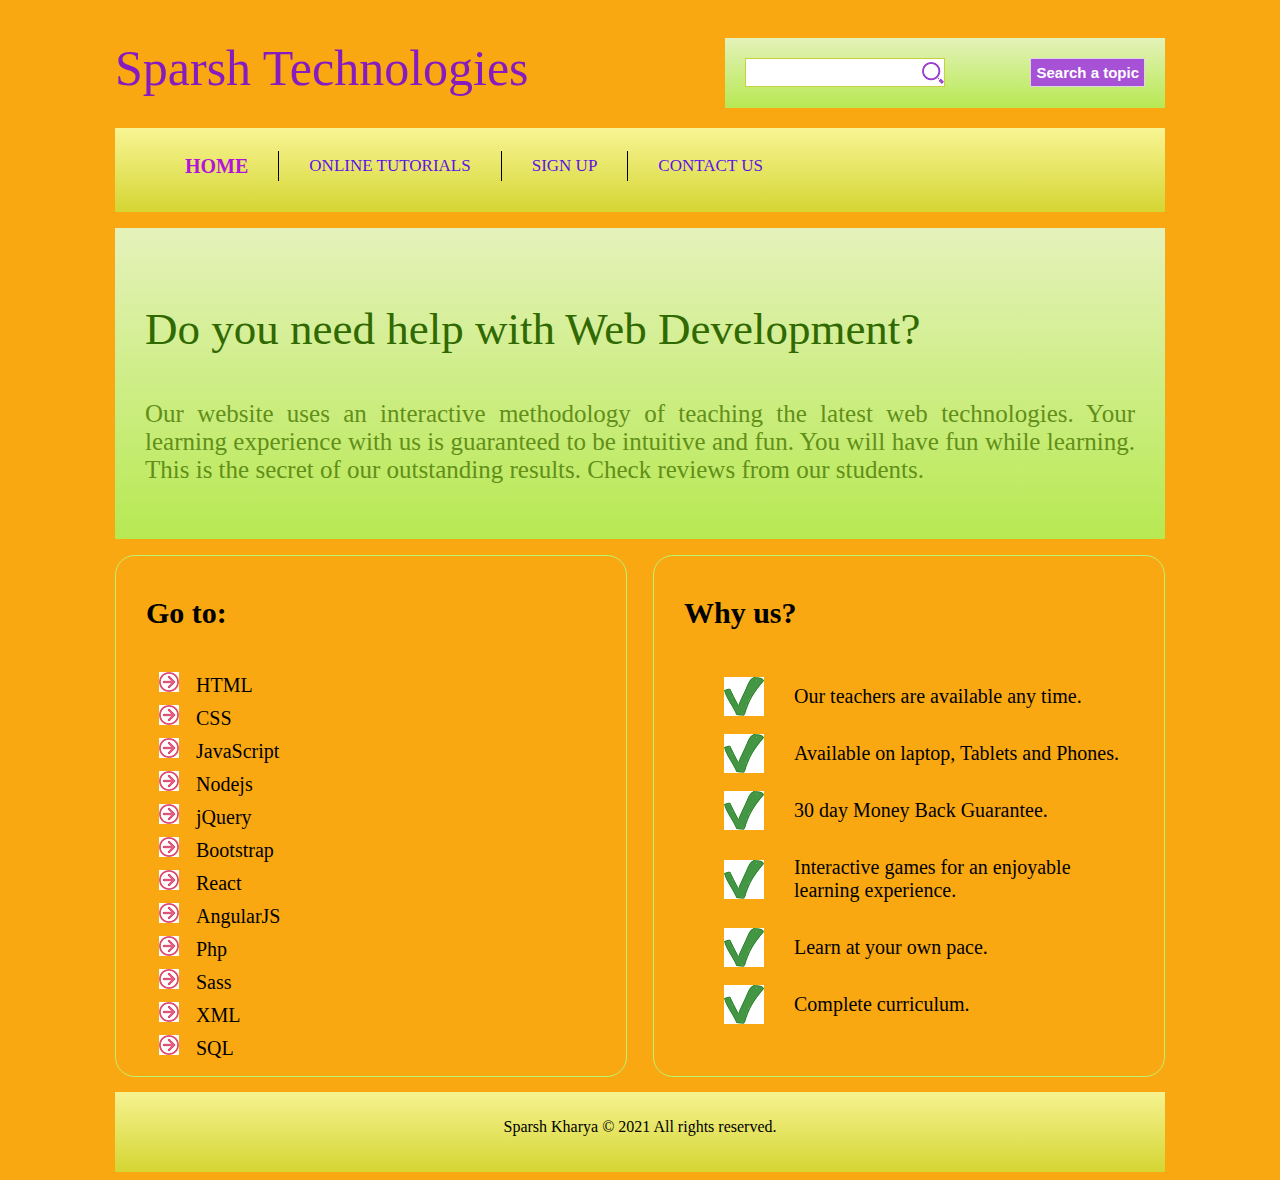
<file: index.html>
<html>
    <head>
        <meta charset="utf-8">
        <title>Sparsh Technologies</title>
        <meta name="viewport" content="width=device-width, initial-scale=1.0, user-scalable=yes">
        <link rel="shortcut icon" href="logo.jfif">
        <link rel="stylesheet" href="styling.css">
    </head>
    
    <body>
        <div id="container">
            <div id="header">
                <div id="brand">
                    <h1><a href="#">Sparsh Technologies</a></h1>
                </div>
                <div id="searchBox">
                    <form method="get">
                        <input type="text" class="text">
                        <input type="submit" value="Search a topic" class="submit">
                    </form>
                </div>
                <div class="clear">
                
                </div>
            </div>
            <div id="menu">
                <ul>
                    <li><a href="#" class="active">Home</a></li>
                    <li><a href="https://www.w3schools.com/">Online Tutorials</a></li>
                    <li><a href="https://sparshkharya.github.io/Login-Form/">Sign up</a></li>
                    <li><a href="https://sparshkharya.github.io/Contact-Form/">Contact us</a></li>
                </ul>
            </div>
            <div id="introduction">
                <h3>Do you need help with Web Development?</h3>
                <p>Our website uses an interactive methodology of teaching the latest web technologies. Your learning experience with us is guaranteed to be intuitive and fun. You will have fun while learning. This is the secret of our outstanding results. Check reviews from our students.</p>
            </div>
            <div id="leftsidebar" class="sidebar">
                <h3>Go to:</h3>
                <ul>
                    <li><a href="https://www.w3schools.com/html/default.asp">HTML</a></li>
                    <li><a href="https://www.w3schools.com/css/default.asp">CSS</a></li>
                    <li><a href="https://www.w3schools.com/js/default.asp">JavaScript</a></li>
                    <li><a href="https://www.w3schools.com/nodejs/default.asp">Nodejs</a></li>
                    <li><a href="https://www.w3schools.com/jquery/default.asp">jQuery</a></li>
                    <li><a href="https://www.w3schools.com/bootstrap/bootstrap_ver.asp">Bootstrap</a></li>
                    <li><a href="https://www.w3schools.com/react/default.asp">React</a></li>
                    <li><a href="https://www.w3schools.com/angular/default.asp">AngularJS</a></li>
                    <li><a href="https://www.w3schools.com/php/default.asp">Php</a></li>
                    <li><a href="https://www.w3schools.com/sass/default.php">Sass</a></li>
                    <li><a href="https://www.w3schools.com/xml/default.asp">XML</a></li>
                    <li><a href="https://www.w3schools.com/sql/default.asp">SQL</a></li>
                
                </ul>
            </div>
            <div id="rightsidebar" class="sidebar">
                <h3>Why us?</h3>
                <ul>
                    <li><a href="#">Our teachers are available any time.</a></li>
                    <li><a href="#">Available on laptop, Tablets and Phones.</a></li>
                    <li><a href="#">30 day Money Back Guarantee.</a></li>
                    <li><a href="#">Interactive games for an enjoyable learning experience.</a></li>
                    <li><a href="#">Learn at your own pace.</a></li>
                    <li><a href="#">Complete curriculum.</a></li>
                </ul>
            </div>
            <div class="clear"></div>
            <footer class="footer">
                <div>
                    <p>Sparsh Kharya &copy; 2021 All rights reserved.</p>
                </div>
            </footer>
        </div> 
    
    </body>
</html>
</file>
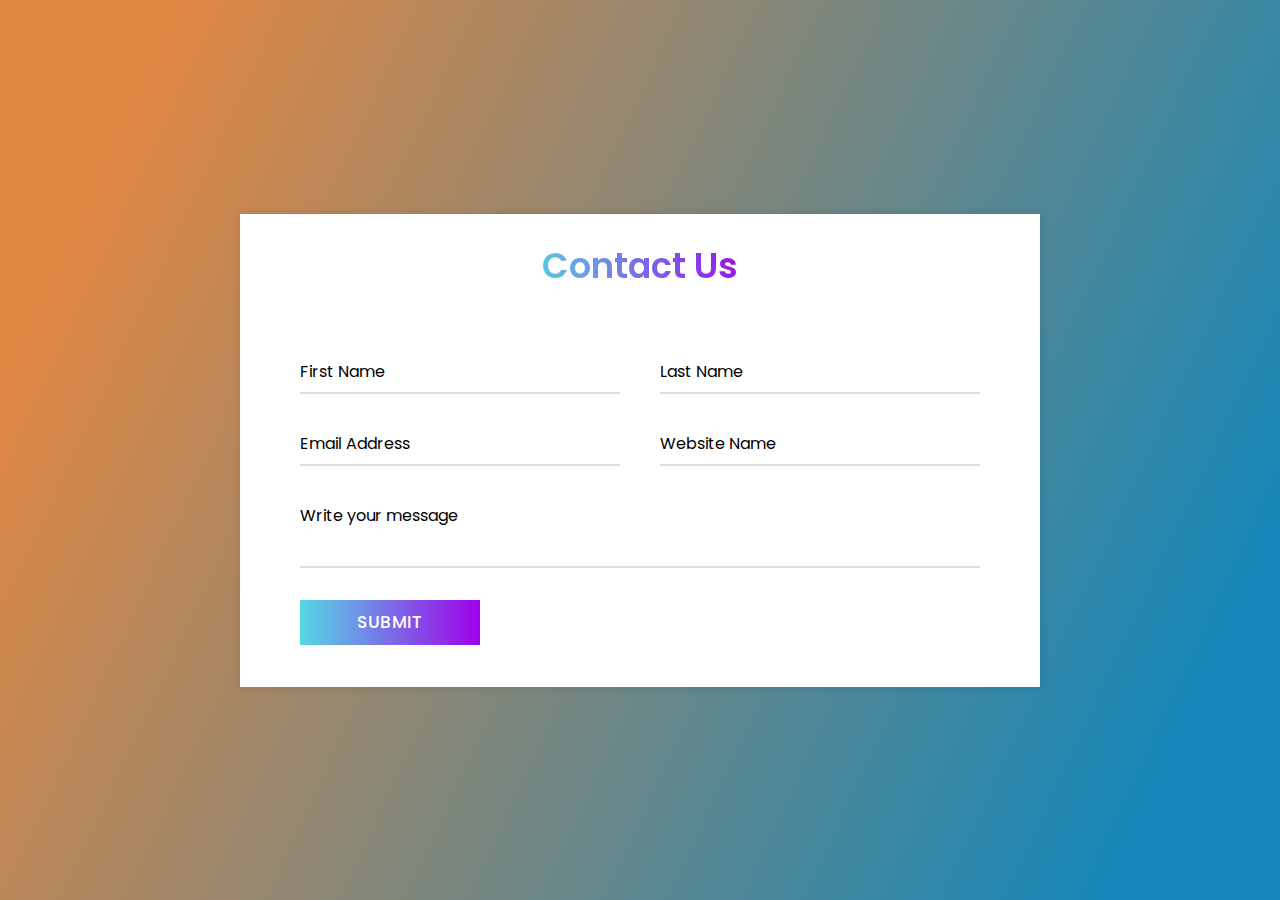
<file: Contact.html>
<html>
<html lang="en" dir="ltr">
  <head>
    <meta charset="utf-8">
    <title>Contact Form</title>
    <link rel="stylesheet" href="CSS.css">
    <meta name="viewport" content="width=device-width, initial-scale=1.0">
  </head>
  <body>
    <div class="container">
      <div class="text">Contact Us</div>
      <form action="#">
        <div class="form-row">
          <div class="input-data">
            <input type="text" required>
            <div class="underline"></div>
            <label for="">First Name</label>
          </div>
          <div class="input-data">
            <input type="text" required>
            <div class="underline"></div>
            <label for="">Last Name</label>
          </div>
        </div>
        <div class="form-row">
          <div class="input-data">
            <input type="text" required>
            <div class="underline"></div>
            <label for="">Email Address</label>
          </div>
          <div class="input-data">
            <input type="text" required>
            <div class="underline"></div>
            <label for="">Website Name</label>
          </div>
        </div>
        <div class="form-row">
          <div class="input-data textarea">
            <textarea rows="8" cols="80" required></textarea>
            <div class="underline"></div>
            <label for="">Write your message</label>
          </div>
        </div>
        <div class="form-row submit-btn">
          <div class="input-data">
            <div class="inner"></div>
            <input type="submit" value="submit">
          </div>
        </div>
      </form>
    </div>
  </body>
</html>
</file>
<file: styling.css>
body{
    background-color: rgb(250, 168, 17);
    font: Arial, Helvetica, sans-serif;
}

#container {
    width: 1050px;
/*    border: 1px solid grey;*/
    margin: 0 auto;
}

#header{
    height: 100px;
    padding: 10px 0;
}

#brand{
    float: left;   
}

h1 a{
    font-size: 50px; 
    font-weight: 100;
    color: #861BBF;
    text-decoration: none;
}

#searchBox{
    float: right;
    background: linear-gradient(#E4F2B9, #7f8376);
    background: -webkit-linear-gradient(#E4F2B9, #B7E953);
    background: -o-linear-gradient(#E4F2B9, #B7E953);
    background: -moz-linear-gradient(#E4F2B9, #B7E953);
    width: 400px;
    height: 50px;
    padding: 20px 20px 0 20px;
    margin-top: 20px;
}

.text{
    float: left; 
    width: 200px;
    padding: 5px;
    font-size: 15px;
    color: #E36A0C;
    background: white url(search.png) right center no-repeat;
    border: 1px solid #C8D03E;
}

.submit{
    float: right;
    padding: 5px;
    font-weight: bold;
    color: white;
    background: #A751D6;
    font-size: 15px;
    border: 1px solid #DCD5E1;
}

.clear{
    clear: both;   
}

#menu{
    height: 70px;
    background: linear-gradient(#F8F594, #D5D533);
    background: -webkit-linear-gradient(#F8F594, #D5D533);
    background: -o-linear-gradient(#F8F594, #D5D533);
    background: -moz-linear-gradient(#F8F594, #D5D533);
    padding: 7px 0;
}
ul{
    list-style: none;   
}

#menu ul li{
    float: left;
    padding: 0 30px;
    height: 30px;
    border-right: 1px solid black;
}

#menu ul li:last-child{
    border-right: none;   
}

#menu ul li a{
    text-decoration: none;
    text-transform: uppercase;
    font-size: 17px;
    color: #5d12e7;
    line-height: 30px;
    -webkit-transition: font-size 0.3s ease;
    -moz-transition: font-size 0.3s ease;
    -o-transition: font-size 0.3s ease;
    -ms-transition: font-size 0.3s ease;
    transition: font-size 0.3s ease;
}

#menu ul li a:hover, #menu ul li a.active{
    font-size: 20px;
    font-weight: bold;
    color: #B314DB;
}

#introduction{
    background: linear-gradient(#E5F2BB, #B7E952); 
    background: -webkit-linear-gradient(#E5F2BB, #B7E952); 
    background: -o-linear-gradient(#E5F2BB, #B7E952); 
    background: -moz-linear-gradient(#E5F2BB, #B7E952); 
    padding: 30px;
    margin: 16px 0;
}

#introduction h3{
    font-size: 45px;
    color: #316901;
    font-weight: normal;
}

#introduction p{
    font-size: 25px; 
    color: #628F19;
    text-align: justify;
}

.sidebar{
    height: 500px;
    width: 450px;
    border: 1px solid #BAF46F;
    border-radius: 20px;
    padding: 10px 30px;
}

.sidebar h3{
    color: black;
    font-size: 30px;
}

.sidebar ul{
    padding-top: 8px;   
}
#leftsidebar ul li{
    padding: 4px 0 4px 10px;
    list-style-image: url(arrow.png);
}

#rightsidebar ul li{
    padding: 17px 0 17px 70px;
    background: url(tick.png) no-repeat left center;
}
.sidebar ul li a{
    text-decoration: none;
    font-size: 20px;
    color: black;
    -webkit-transition: font-size 0.3s ease;
    -moz-transition: font-size 0.3s ease;
    -o-transition: font-size 0.3s ease;
    -ms-transition: font-size 0.3s ease;
    transition: font-size 0.3s ease;
}

.sidebar ul li a:hover, .sidebar ul li a.active{
    text-decoration: none;
    color: teal;
    font-size: 23px;
    font-weight: bold;
}


#leftsidebar{
    float: left;   
}

#rightsidebar{
    float: right;
}

.footer{
    text-align: center;
    height: 60px;
    background: linear-gradient(#F6F390, #D5D533);
    background: -webkit-linear-gradient(#F6F390, #D5D533);
    background: -o-linear-gradient(#F6F390, #D5D533);
    background: -moz-linear-gradient(#F6F390, #D5D533);
    padding: 10px 30px;
    margin-top: 15px
}
</file>
<file: CSS.css>
@import url('https://fonts.googleapis.com/css?family=Poppins:400,500,600,700&display=swap');
*{
  margin: 0;
  padding: 0;
  outline: none;
  box-sizing: border-box;
  font-family: 'Poppins', sans-serif;
}
body{
  display: flex;
  align-items: center;
  justify-content: center;
  min-height: 100vh;
  padding: 40px;
  background: linear-gradient(115deg, #e28743 10%, #1587b9 90%);
}
.container{
  max-width: 800px;
  background: #fff;
  width: 800px;
  padding: 25px 40px 10px 40px;
  box-shadow: 0px 0px 10px rgba(0,0,0,0.1);
}
.container .text{
  text-align: center;
  font-size: 35px;
  font-weight: 600;
  background: -webkit-linear-gradient(right, #56d8e4, #9f01ea, #56d8e4, #9f01ea);
  -webkit-background-clip: text;
  -webkit-text-fill-color: transparent;
}
.container form{
  padding: 30px 0 0 0;
}
.container form .form-row{
  display: flex;
  margin: 32px 0;
}
form .form-row .input-data{
  width: 100%;
  height: 40px;
  margin: 0 20px;
  position: relative;
}
form .form-row .textarea{
  height: 70px;
}
.input-data input,
.textarea textarea{
  display: block;
  width: 100%;
  height: 100%;
  border: none;
  font-size: 17px;
  border-bottom: 2px solid rgba(0,0,0, 0.12);
}
.input-data input:focus ~ label, .textarea textarea:focus ~ label,
.input-data input:valid ~ label, .textarea textarea:valid ~ label{
  transform: translateY(-20px);
  font-size: 14px;
  color: #3498db;
}
.textarea textarea{
  resize: none;
  padding-top: 10px;
}
.input-data label{
  position: absolute;
  pointer-events: none;
  bottom: 10px;
  font-size: 16px;
  transition: all 0.3s ease;
}
.textarea label{
  width: 100%;
  bottom: 40px;
  background: #fff;
}
.input-data .underline{
  position: absolute;
  bottom: 0;
  height: 2px;
  width: 100%;
}
.input-data .underline:before{
  position: absolute;
  content: "";
  height: 2px;
  width: 100%;
  background: #3498db;
  transform: scaleX(0);
  transform-origin: center;
  transition: transform 0.3s ease;
}
.input-data input:focus ~ .underline:before,
.input-data input:valid ~ .underline:before,
.textarea textarea:focus ~ .underline:before,
.textarea textarea:valid ~ .underline:before{
  transform: scale(1);
}
.submit-btn .input-data{
  overflow: hidden;
  height: 45px!important;
  width: 25%!important;
}
.submit-btn .input-data .inner{
  height: 100%;
  width: 300%;
  position: absolute;
  left: -100%;
  background: -webkit-linear-gradient(right, #56d8e4, #9f01ea, #56d8e4, #9f01ea);
  transition: all 0.4s;
}
.submit-btn .input-data:hover .inner{
  left: 0;
}
.submit-btn .input-data input{
  background: none;
  border: none;
  color: #fff;
  font-size: 17px;
  font-weight: 500;
  text-transform: uppercase;
  letter-spacing: 1px;
  cursor: pointer;
  position: relative;
  z-index: 2;
}
@media (max-width: 700px) {
  .container .text{
    font-size: 30px;
  }
  .container form{
    padding: 10px 0 0 0;
  }
  .container form .form-row{
    display: block;
  }
  form .form-row .input-data{
    margin: 35px 0!important;
  }
  .submit-btn .input-data{
    width: 40%!important;
  }
}
</file>
